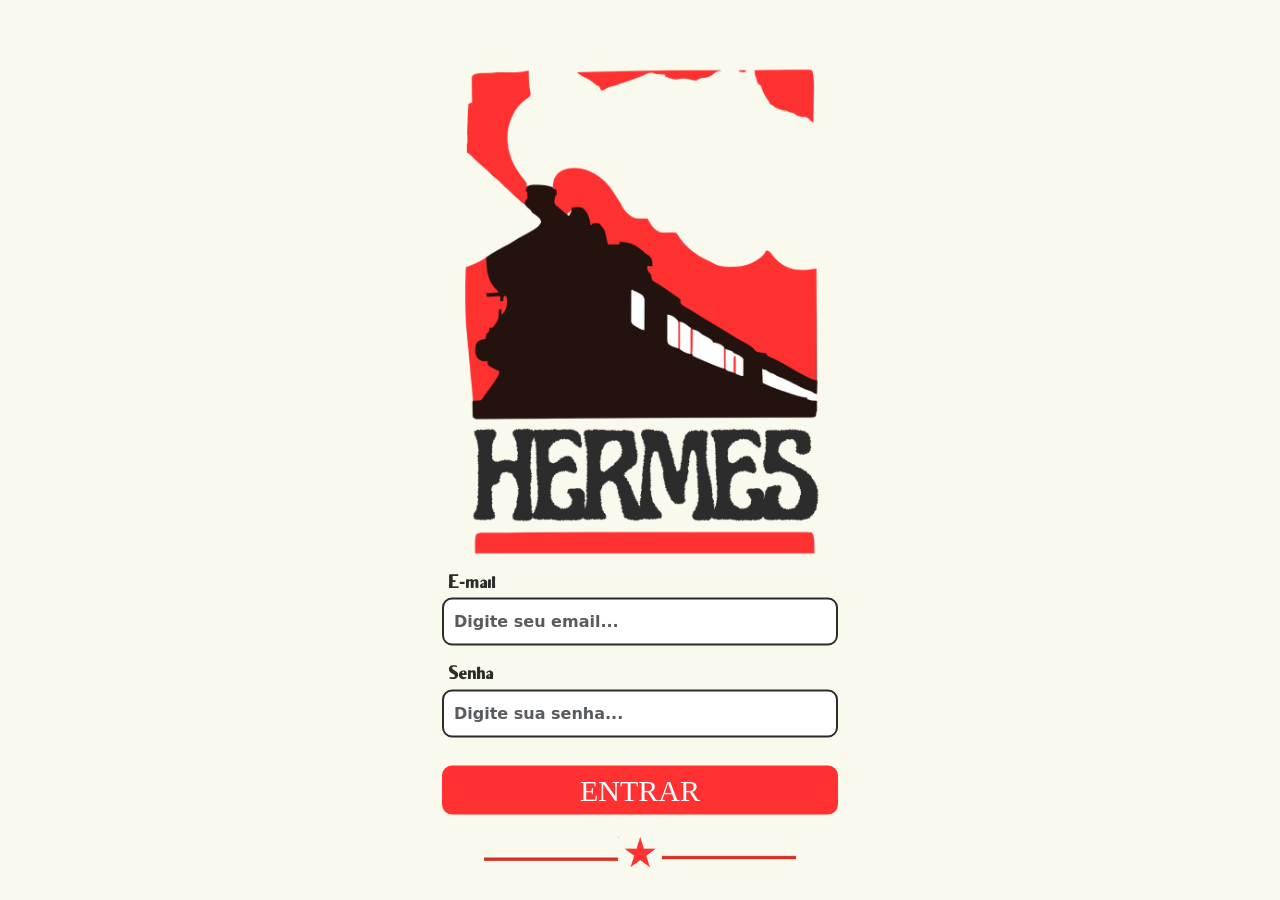
<file: index.html>
<html lang="en">

<head>
    <meta charset="UTF-8">
    <meta name="viewport" content="width=device-width, initial-scale=1.0">
    <link href="https://cdn.jsdelivr.net/npm/bootstrap@5.3.8/dist/css/bootstrap.min.css" rel="stylesheet"
        integrity="sha384-sRIl4kxILFvY47J16cr9ZwB07vP4J8+LH7qKQnuqkuIAvNWLzeN8tE5YBujZqJLB" crossorigin="anonymous">
    <link rel="stylesheet" href="style.css">
    <title>Ferrorama SA</title>
</head>

<body>

    <header></header>

    <main>
        <section id="section-login" class="d-block container">
            <div>
                <div class="d-flex justify-content-center">
                    <img id="img-login-screen" class="img-fluid" src="assets/images/icon-image-login-screen.png" alt="">
                </div>
                <div id="div-login-screen" class="container-xxl">
                    <form id="form-login" action="">
                        <div>
                            <label class="d-block label-login" for="">E-mail</label>
                            <input class="form-control input-login" type="text" id="email" placeholder="Digite seu email..." autocomplete="email">
                        </div>
                        <div class="div-inputs">
                            <label class="d-block label-login" for="">Senha</label>
                            <input class="form-control input-login" type="password" id="senha" placeholder="Digite sua senha..." autocomplete="off">
                        </div>
                        <div class="d-grid gap-2">
                            <button class="d-block btn btn-primary submit-button" type="submit">ENTRAR</button>
                        </div>

                        <div id="mensagem"></div>
                    </form>
                    
                </div>
            </div>


        </section>
    </main>

    <footer class="d-flex justify-content-center footer">
        <img class="img-fluid" id="img-footer-login-screen" src="assets/images/footer-image-login-screen.png" alt="">
    </footer>

</body>
<script src="https://cdn.jsdelivr.net/npm/bootstrap@5.3.8/dist/js/bootstrap.bundle.min.js"
    integrity="sha384-FKyoEForCGlyvwx9Hj09JcYn3nv7wiPVlz7YYwJrWVcXK/BmnVDxM+D2scQbITxI"
    crossorigin="anonymous"></script>
<script src="scripts/script.js"></script>

</html>
</file>
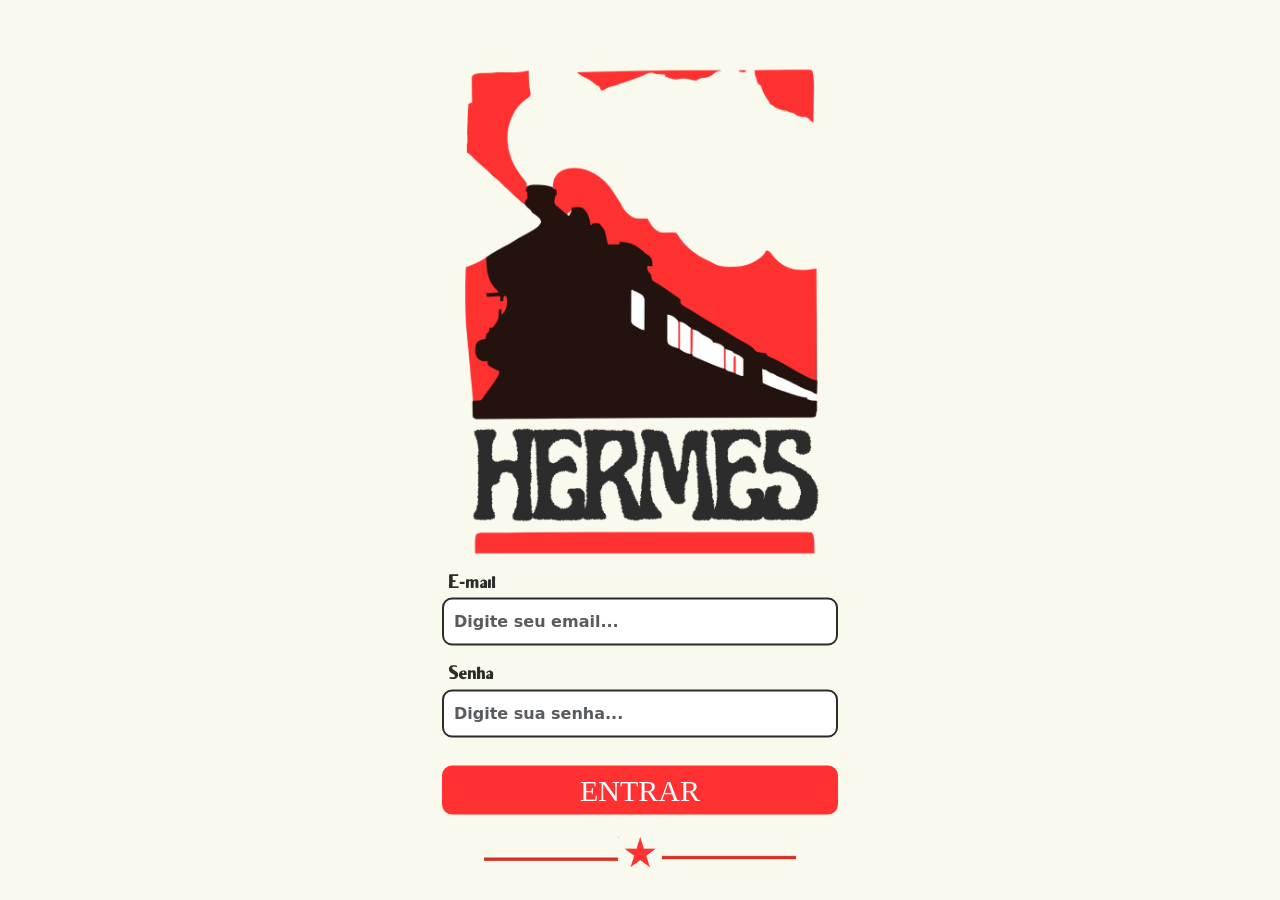
<file: home.html>
<!DOCTYPE html>
<html lang="en">

<head>
    <meta charset="UTF-8">
    <meta name="viewport" content="width=device-width, initial-scale=1.0">
    <link href="https://cdn.jsdelivr.net/npm/bootstrap@5.3.8/dist/css/bootstrap.min.css" rel="stylesheet"
        integrity="sha384-sRIl4kxILFvY47J16cr9ZwB07vP4J8+LH7qKQnuqkuIAvNWLzeN8tE5YBujZqJLB" crossorigin="anonymous">
        <link rel="stylesheet" href="https://cdnjs.cloudflare.com/ajax/libs/font-awesome/6.0.0/css/all.min.css">
        <link rel="stylesheet" href="style.css">
        <link rel="icon" href="assets/images/icon.png">

    <title>Home</title>
</head>

<body>


<!--==================================================Sidebar=====================================================//-->
    <div class="sidebar-overlay" id="overlay" onclick="toggleSidebar()"></div>
    <button class="hamburger" onclick="toggleSidebar()">
        <i class="fa-solid fa-bars"></i>
    </button>

    <div class="sidebar container">
        <div id="logocontainer">
            <img src="assets/images/logo-quadrada.png " alt="logo">
        </div>

        <a href="#" class="active" id="linkDashboard">
            <i class="fa-solid fa-house" style="color: #fff;"></i> Dashboard
        </a>

        <a href="sensores.html" id="linkSensores">
            <i class="fa-solid fa-satellite-dish" style="color: #fff;"></i> Sensores
        </a>

        <a href="monitoramento.html" id="linkMonitoramento">
            <i class="fa-solid fa-chart-line" style="color: #fff;"></i> Monitoramento
        </a>

        <a href="usuarios.html" id="linkUsuarios">
            <i class="fa-solid fa-users" style="color: rgb(255, 255, 255);"></i></i> Usuários
        </a>

        <a href="#" class="logout" id="linkSair">SAIR</a>
    </div>
<!--==================================================Sidebar=====================================================//-->
    <div class="content ">

        <h3 id="saudacao">Bem-vindo, (nome admin).</h3>
        <p>Gerencie tudo por aqui</p>

    
<div class="container-fluid">

 <div class="row g-4 mb-4">

            <div class="col-12 col-md-6 col-xl-4">
                <div class="card dashboard-card p-4 h-100">
                    <div class="d-flex align-items-center gap-3">
                        <img src="assets/images/icon-sensores.png"
                            alt="icone sensores"
                            class="imagem-analise">
                        <div>
                            <p class="h5 mb-1">
                                Sensores ativos
                            </p>

                            <p class="lead mb-0">
                                ?? sensores online
                            </p>

                        </div>
                    </div>
                </div>
            </div>


            <div class="col-12 col-md-6 col-xl-4">
                <div class="card dashboard-card p-4 h-100">
                    <div class="d-flex align-items-center gap-3">

                        <img src="assets/images/icon-velocidade.png"
                            alt="imagem velocimetro"
                            class="imagem-analise">
                        <div>
                            <p class="h5 mb-1">
                                Velocidade atual
                            </p>

                            <p class="lead mb-0">
                                ?? km/h
                            </p>
                        </div>
                    </div>
                </div>
            </div>

            <div class="col-12 col-md-6 col-xl-4">
                <div class="card dashboard-card p-4 h-100">
                    <div class="d-flex align-items-center gap-3">
                        <img src="assets/images/icon-status.png"
                            alt="imagem status"
                            class="imagem-analise">
                        <div>

                            <p class="h5 mb-1">
                                Status atual
                            </p>

                            <p class="lead mb-0">
                                ??
                            </p>

                        </div>
                    </div>
                </div>
            </div>
        </div>

        <div class="row g-4 dashboard-bottom">
            <div class="col-12 col-xl-8">
                <div class="card dashboard-card p-4 h-100">
                    <div class="d-flex justify-content-between align-items-center mb-4">
                        <h4>
                            Monitoramento Geral
                        </h4>
                        <i class="fa-solid fa-chart-line fa-xl"></i>
                    </div>
                    <div class="monitoramento-area">
                        <div class="text-center">
                            <i class="fa-solid fa-train fa-3x mb-3"></i>

                            <h5>
                                aaaaaaaaaaaaaaaaaaaaaaaaaaaa
                            </h5>

                            <p>
                                aaaaaaaaaaaaaaaaaaaaaaaaaaaaaaaaaaaaaaa
                            </p>

                        </div>
                    </div>
                </div>
            </div>

    
            <div class="col-12 col-xl-4">
                <div class="d-flex flex-column gap-4 h-100">
                    <div class="card dashboard-card p-4 flex-fill">
                        <div class="d-flex justify-content-between align-items-center mb-3">
                            <h5>
                                Status do Sistema
                            </h5>
                            <i class="fa-solid fa-circle-check"></i>
                        </div>
                        <div class="status-area">
                            <h2>
                                ??????
                            </h2>
                            <p>
                                Aaaaaaaaaaaaaaaaaaaaaaaaaaaaaaaaaaaa
                            </p>

                        </div>

                    </div>
                    <div class="card dashboard-card p-4 flex-fill">
                        <div class="d-flex justify-content-between align-items-center mb-3">

                            <h5>
                                Alertas
                            </h5>

                            <i class="fa-solid fa-triangle-exclamation"></i>

                        </div>
                        <div class="alerta-area">
                            <h2>
                                0
                            </h2>

                            
                        </div>
                    </div>
                </div>
            </div>
        </div>


    </div>
    <script src="https://cdn.jsdelivr.net/npm/bootstrap@5.3.8/dist/js/bootstrap.bundle.min.js"
        integrity="sha384-FKyoEForCGlyvwx9Hj09JcYn3nv7wiPVlz7YYwJrWVcXK/BmnVDxM+D2scQbITxI"
        crossorigin="anonymous"></script>
    <script src="scripts/script.js"></script>
</body>



</html>
</file>
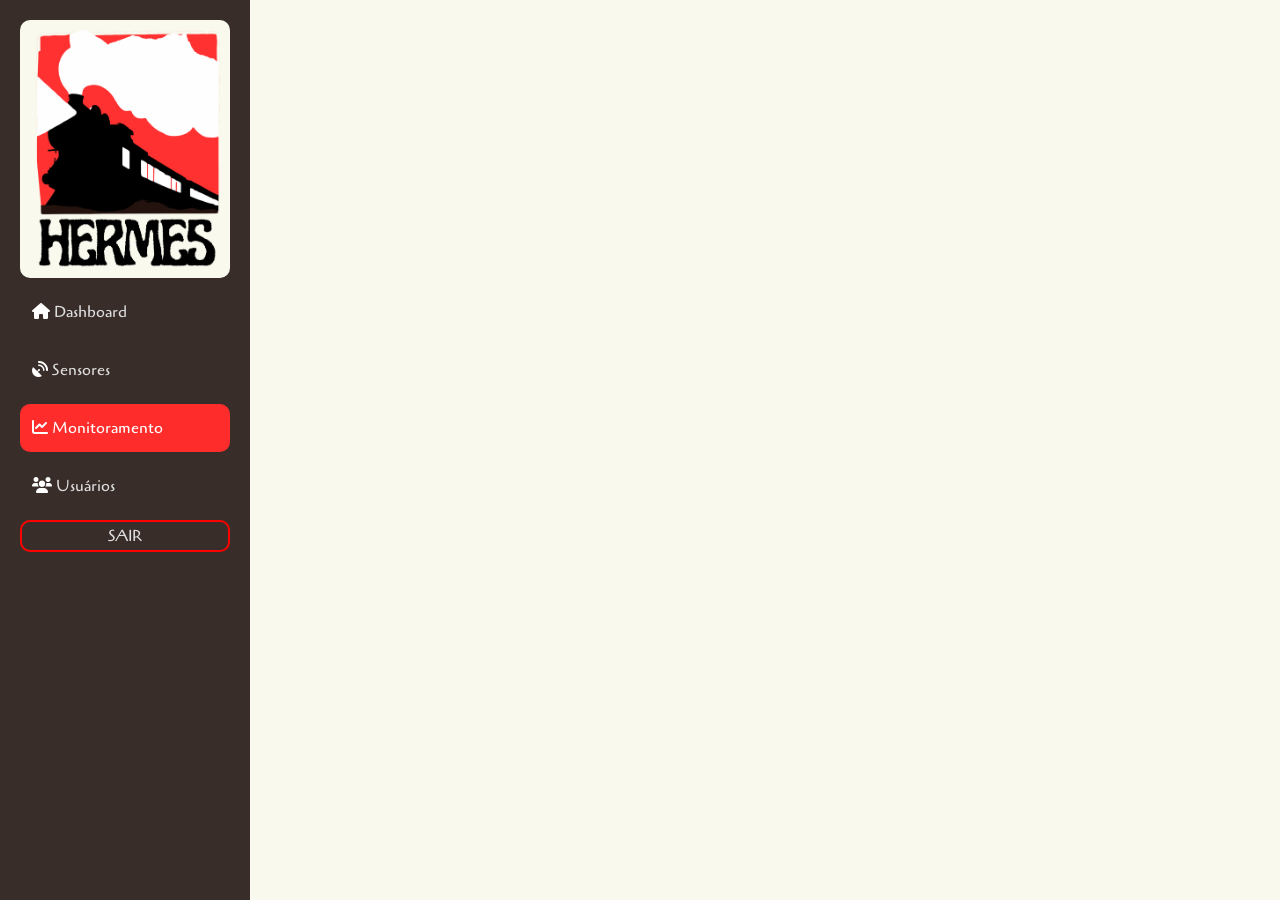
<file: monitoramento.html>
<!DOCTYPE html>
<html lang="en">

<head>
    <meta charset="UTF-8">
    <meta name="viewport" content="width=device-width, initial-scale=1.0">
    <link href="https://cdn.jsdelivr.net/npm/bootstrap@5.3.8/dist/css/bootstrap.min.css" rel="stylesheet"
        integrity="sha384-sRIl4kxILFvY47J16cr9ZwB07vP4J8+LH7qKQnuqkuIAvNWLzeN8tE5YBujZqJLB" crossorigin="anonymous">
        <link rel="stylesheet" href="https://cdnjs.cloudflare.com/ajax/libs/font-awesome/6.0.0/css/all.min.css">
        <link rel="stylesheet" href="style.css">
        <link rel="icon" href="assets/images/icon.png">

    <title>Monitoramento</title>
</head>

<body>


<!--==================================================Sidebar=====================================================//-->
    <div class="sidebar-overlay" id="overlay" onclick="toggleSidebar()"></div>
    <button class="hamburger" onclick="toggleSidebar()">
        <i class="fa-solid fa-bars"></i>
    </button>

    <div class="sidebar container">
        <div id="logocontainer">
            <img src="assets/images/logo-quadrada.png " alt="logo">
        </div>

        <a href="home.html"  id="linkDashboard">
            <i class="fa-solid fa-house" style="color: #fff;"></i> Dashboard
        </a>

        <a href="sensores.html" id="linkSensores">
            <i class="fa-solid fa-satellite-dish" style="color: #fff;"></i> Sensores
        </a>

       
        <a href="#" id="linkMonitoramento" class="active">
            <i class="fa-solid fa-chart-line" style="color: #fff;"></i> Monitoramento
        </a>

        <a href="usuarios.html" id="linkUsuarios">
            <i class="fa-solid fa-users" style="color: rgb(255, 255, 255);"></i></i> Usuários
        </a>

        <a href="#" class="logout" id="linkSair">SAIR</a>
    </div>
<!--==================================================Sidebar=====================================================//-->
    <div class="container content">
</file>
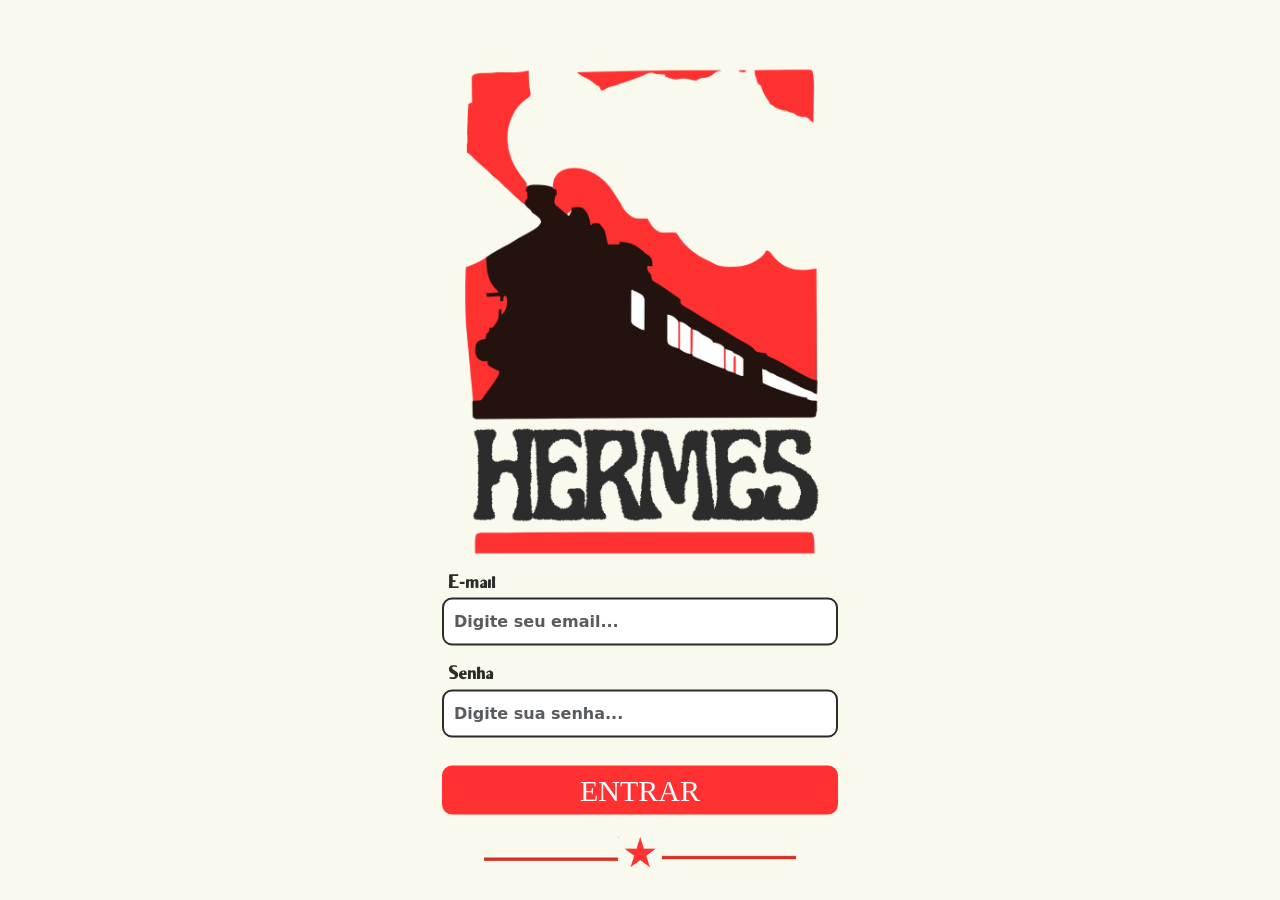
<file: sensores.html>
<!DOCTYPE html>
<html lang="en">

<head>
  <meta charset="UTF-8">
  <meta name="viewport" content="width=device-width, initial-scale=1.0">
  <link href="https://cdn.jsdelivr.net/npm/bootstrap@5.3.8/dist/css/bootstrap.min.css" rel="stylesheet"
    integrity="sha384-sRIl4kxILFvY47J16cr9ZwB07vP4J8+LH7qKQnuqkuIAvNWLzeN8tE5YBujZqJLB" crossorigin="anonymous">
  <link rel="stylesheet" href="https://cdnjs.cloudflare.com/ajax/libs/font-awesome/6.0.0/css/all.min.css">
  <link rel="stylesheet" href="style.css">
  <link rel="icon" href="assets/images/icon.png">

  <title>Sensores</title>


</head>

<body>

  <main>

    <!--==================================================Sidebar=====================================================//-->
    <div class="sidebar-overlay" id="overlay" onclick="toggleSidebar()"></div>
    <button class="hamburger" onclick="toggleSidebar()" >
      <i class="fa-solid fa-bars"></i>
    </button>

    <div class="sidebar container">
      <div id="logocontainer">
        <img src="assets/images/logo-quadrada.png " alt="logo">
      </div>

      <a href="home.html" id="linkDashboard">
        <i class="fa-solid fa-house" style="color: #fff;"></i> Dashboard
      </a>

      <a href="#" class="active" id="linkSensores">
        <i class="fa-solid fa-satellite-dish" style="color: #fff;"></i> Sensores
      </a>

      <a href="monitoramento.html" id="linkMonitoramento">
        <i class="fa-solid fa-chart-line" style="color: #fff;"></i> Monitoramento
      </a>

      <a href="usuarios.html" id="linkUsuarios">
        <i class="fa-solid fa-users" style="color: rgb(255, 255, 255);"></i></i> Usuários
      </a>

      <a href="#" class="logout" id="linkSair">SAIR</a>
    </div>
    <!--==================================================Sidebar=====================================================//-->

    <div class="content">

      <div class="card div-top-sensors">

        <div class="d-flex align-items-center">
          <i class="fa-solid fa-circle-plus fa-2x" style="color: rgb(255, 49, 49);"></i>
          <p class="text-cadastrar-novo-sensor h4">CADASTRAR NOVO SENSOR</p>
        </div>

        <div id="div-forms-sensors">
          <form action="" id="formSensor">
            <div id="div-form-cadastrarsensor" class="d-flex">
              <div class="div-inputs-label-sensors">
                <label class="d-block label-form-sensors" for="">NOME DO SENSOR</label>
                <input class="form-control input-form-sensors" type="text" placeholder="EX: Sensor KL-I32"
                  id="nomeSensor" required>
              </div>
              <div class="div-inputs-label-sensors">
                <label class="d-block label-form-sensors" for="">LOCALIZAÇÃO</label>
                <input class="form-control input-form-sensors" type="text" placeholder="EX: Km 67" id="localSensor"
                  required>
              </div>
              <div class="div-inputs-label-sensors">
                <label class=" label-form-sensors" for="">TIPO DE DADO</label>
                <select class="form-select input-form-sensors-select" aria-label="Default select example" id="tipoSensor">
                  <option selected disabled value="">Selecione o tipo</option>
                  <option value="Velocidade">Velocidade</option>
                  <option value="Temperatura">Temperatura</option>
                  <option value="Energia">Energia</option>
                </select>
              </div>
              <div id="div-button-sensors">
                <button class="d-block btn btn-primary button-form-sensors" type="submit">Cadastrar</button>
              </div>
            </div>
          </form>
        </div>

      </div>

    </div>

    

    <!---------Tela de deletar Sensor--------->
    <div class="container" id="delete-sensor-part">
      <div class="d-flex">
        <div id="div-img-delete-sensors">
          <img id="img-delete-sensors" src="assets/images/Lixo.png" alt="">
        </div>
        <div id="div-context-delete-sensor">
          <h4 id="text-delete-sensor" >Deseja Excluir o sensor?</h4>
          <div class="d-flex">
            <button class="button-delete-sensor" onclick="excluirLinha()">Sim</button>
            <button class="button-delete-sensor" onclick="tirarTela()">Não</button>
          </div>
        </div>
      </div>
    </div>


    <div class="content" id="nenhumSensor">
     <div class="card div-top-sensors d-flex  align-items-center justify-content-center " >
        <i class="fa-solid fa-tower-broadcast fa-5x m-4 text-danger opacity-50"></i>
        <h4 class="text-secondary">
          Nenhum sensor cadastrado ainda.
        </h4>
        <p class="text-secondary mb-4">Cadastre um novo sensor para começar.</p>
      </div>
      </div>

  </main>

  <script src="https://cdn.jsdelivr.net/npm/bootstrap@5.3.8/dist/js/bootstrap.bundle.min.js"
    integrity="sha384-FKyoEForCGlyvwx9Hj09JcYn3nv7wiPVlz7YYwJrWVcXK/BmnVDxM+D2scQbITxI"
    crossorigin="anonymous"></script>
  <script src="scripts/script.js"></script>
</body>

</html>
</file>
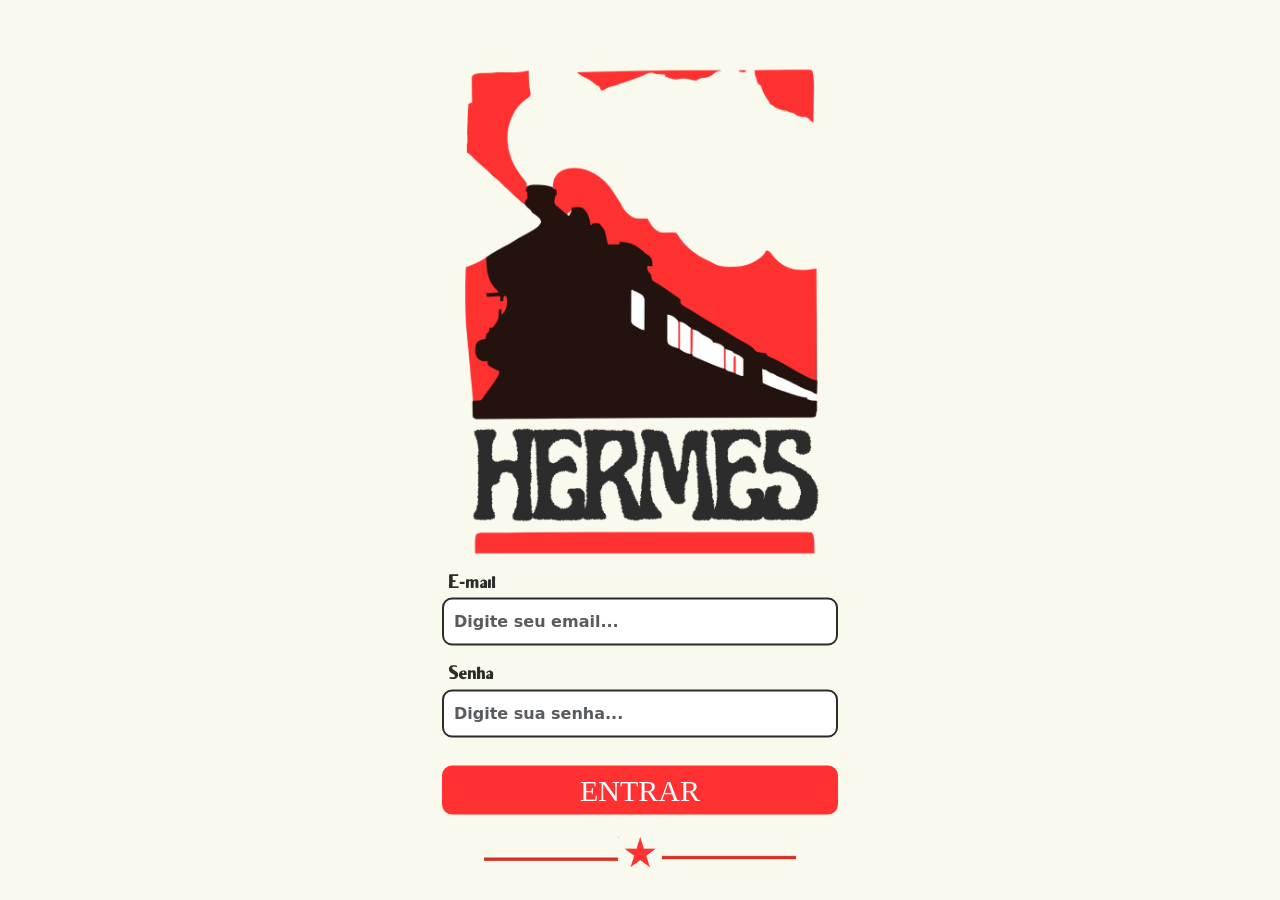
<file: usuarios.html>
<!DOCTYPE html>
<html lang="en">

<head>
    <meta charset="UTF-8">
    <meta name="viewport" content="width=device-width, initial-scale=1.0">
    <link href="https://cdn.jsdelivr.net/npm/bootstrap@5.3.8/dist/css/bootstrap.min.css" rel="stylesheet"
        integrity="sha384-sRIl4kxILFvY47J16cr9ZwB07vP4J8+LH7qKQnuqkuIAvNWLzeN8tE5YBujZqJLB" crossorigin="anonymous">
        <link rel="stylesheet" href="https://cdnjs.cloudflare.com/ajax/libs/font-awesome/6.0.0/css/all.min.css">
        <link rel="stylesheet" href="style.css">
        <link rel="icon" href="assets/images/icon.png">

    <title>Usuários</title>
</head>
<body>

    <main>

    <!--==================================================Sidebar=====================================================//-->
    <div class="sidebar-overlay" id="overlay" onclick="toggleSidebar()"></div>
    <button class="hamburger" onclick="toggleSidebar()" >
      <i class="fa-solid fa-bars"></i>
    </button>

    <div class="sidebar container">
      <div id="logocontainer">
        <img src="assets/images/logo-quadrada.png " alt="logo">
      </div>

      <a href="home.html" id="linkDashboard">
        <i class="fa-solid fa-house" style="color: #fff;"></i> Dashboard
      </a>

      <a href="sensores.html"  id="linkSensores">
        <i class="fa-solid fa-satellite-dish" style="color: #fff;"></i> Sensores
      </a>

      <a href="monitoramento.html" id="linkMonitoramento">
        <i class="fa-solid fa-chart-line" style="color: #fff;"></i> Monitoramento
      </a>

      <a href="#" class="active" id="linkUsuarios">
        <i class="fa-solid fa-users" style="color: rgb(255, 255, 255);"></i></i> Usuários
      </a>

      <a href="#" class="logout" id="linkSair">SAIR</a>
    </div>
    <!--==================================================Sidebar=====================================================//-->

    <div class="content">

      <div class="card div-top-sensors">

        <div class="d-flex align-items-center">
          <i class="fa-solid fa-circle-plus fa-2x" style="color: rgb(255, 49, 49);"></i>
          <p class="text-cadastrar-novo-sensor h4">ADICIONAR NOVO USUÁRIO</p>
        </div>

        <div id="div-forms-sensors">
          <form action="" id="formUsuarios">
            <div id="div-form-cadastrarsensor" class="d-flex">
              <div class="div-inputs-label-sensors">
                <label class="d-block label-form-sensors" for="">NOME COMPLETO</label>
                <input class="form-control input-form-sensors" type="text" placeholder="EX: Carlos"
                  id="nomeUsuario" required>
              </div>
              <div class="div-inputs-label-sensors">
                <label class="d-block label-form-sensors" for="">EMAIL</label>
                <input class="form-control input-form-sensors" type="text" placeholder="EX: Carlos@gmail.com" id="emailUsuario"
                  required>
              </div>
              <div class="div-inputs-label-sensors">
                <label class="d-block label-form-sensors" for="">FUNÇÃO / CARGO</label>
                <input class="form-control input-form-sensors" type="text" placeholder="EX: Marceneiro" id="cargoUsuario"
                  required>
              </div>
              <div class="div-inputs-label-sensors">
                <label class="d-block label-form-sensors" for="">SENHA</label>
                <input class="form-control input-form-sensors" type="password" placeholder="EX: 1234" id="senhaUsuario"
                  required>
              </div>
              <div id="div-button-sensors">
                <button class="d-block btn btn-primary button-form-sensors" type="submit">Cadastrar</button>
              </div>
            </div>
          </form>
        </div>

      </div>

    </div>

    

    <!---------Tela de deletar Sensor--------->
    <div class="content">
    <div class="container div-top-sensors" id="delete-sensor-part">
      <div class="d-flex">
        <div id="div-img-delete-sensors">
          <img id="img-delete-sensors" src="assets/images/Lixo.png" alt="">
        </div>
        <div id="div-context-delete-sensor">
          <h4 id="text-delete-sensor" >Deseja Excluir o sensor?</h4>
          <div class="d-flex">
            <button class="button-delete-sensor" onclick="excluirLinha()">Sim</button>
            <button class="button-delete-sensor" onclick="tirarTela()">Não</button>
          </div>
        </div>
      </div>
    </div>
    </div>


    <div class="content" id="nenhumUsuario">
     <div class="card div-top-sensors d-flex  align-items-center justify-content-center " >
        <i class="fa-solid fa-users-slash fa-5x m-4 text-danger opacity-50"></i>
        <h4 class="text-secondary">
          Nenhum usuário cadastrado ainda.
        </h4>
        <p class="text-secondary mb-4">Cadastre um novo usuário para começar.</p>
      </div>
      </div>

  </main>

    <script src="https://cdn.jsdelivr.net/npm/bootstrap@5.3.8/dist/js/bootstrap.bundle.min.js"
        integrity="sha384-FKyoEForCGlyvwx9Hj09JcYn3nv7wiPVlz7YYwJrWVcXK/BmnVDxM+D2scQbITxI"
        crossorigin="anonymous"></script>
    <script src="scripts/script.js"></script>
</body>
</html>
</file>
<file: style.css>
:root {
  --cor-fundo: #f9f9ee;
  --submit-button-color: #ff3131;
  --label-login-color: #2c2c2c;
  --cor-home: #392d29;
}


body {
  background-color: var(--cor-fundo) !important;
  align-items: center;
  display: block;
}

#home {
  background-color: var(--cor-home) !important;
}


/*----------------------login screen------------------------*/

#section-login {
  position: absolute;
  left: 50%;
  top: 50%;
  transform: translate(-50%, -50%);
}

#div-login-screen {
  max-width: 420px !important;
}

.div-flex-collum {
  display: flex;
  flex-direction: column;
  justify-content: center;
}

#img-login-screen {
  max-height: 500px !important;
  caret-color: transparent;
}

.div-inputs {
  margin-top: 15px;
  margin-bottom: 10px !important;
}

.label-login {
  font-family: 'brixton', sans-serif;
  margin-left: 6px;
  color: var(--label-login-color) !important;
  font-size: 19px !important;
  font-weight: 670;
}

.input-login {
  padding: 10px;
  border-radius: 10px;
  border: 2px solid var(--label-login-color) !important;
  color: #2c2c2c;
  font-weight: 580;
}

.submit-button {
  font-family: 'Gatwick', 'sans-serif';
  background-color: var(--submit-button-color) !important;
  padding: 2px;
  font-size: 30px;
  margin-top: 18px !important;
  border-radius: 10px !important;
  border: 0px;
}


#img-footer-login-screen {
  max-height: 45px;
  position: absolute;
  left: 50%;
  top: 95%;
  transform: translate(-50%, -50%);
}

.footer {
  margin: 10px;
}


#mensagem {
  margin: 0;
  padding: 0;
  visibility: hidden;
  height: 0;
}

#erro {
  margin: 0;
  padding: 0;
  visibility: visible;
}

/*--------------------------------------------------------------*/

/*------------------------------sensores--------------------------------*/


.div-top-sensors {

  border-radius: 10px;
  margin-top: 10px;
  padding: 10px;
}

.img-sensor-icon {
  max-height: 45px !important;
}

.text-cadastrar-novo-sensor {
  color: var(--submit-button-color);
  margin: 0px;
  padding: 0px;
  margin-bottom: 3px;
  margin-left: 10px;
}

.label-form-sensors {
  white-space: nowrap;
}

.input-form-sensors {
  padding: 10px;
  border-radius: 10px;
  background-color: white;
}

.input-form-sensors-select{
  padding: 10px 40px !important;
  padding-left: 9px !important;
  border-radius: 10px !important;
  background-color: white !important;
  color: #2c2c2c;
}

.button-form-sensors {
  background-color: var(--submit-button-color);
  font-size: 30px;
  padding: 10px 55px;
}

#div-forms-sensors {
  margin: 27px;
  margin-top: 40px;
  margin-bottom: 30px;
}

#div-form-cadastrarsensor {
  justify-content: space-between !important;
}

.div-inputs-label-sensors {
  margin: 0px 10px;
}

#div-button-sensors {
  display: flex;
  flex-direction: column;
  justify-content: flex-end;
}

@media (max-width: 1292px) {

  .div-top-sensors {
    margin-top: 10px;
    padding: 10px;
  }

  #div-forms-sensors {
    margin: 7px;
    margin-top: 40px;
    margin-bottom: 20px;
  }

  .input-form-sensors {
    padding: 10px 0px;
    border-radius: 10px;
  }

  #div-form-cadastrarsensor {
    flex-direction: column !important;
    gap: 15px;
  }

}


#delete-sensor-part {
  font-family: 'Cagliostro' , sans-serif;
  display: none;
  position: fixed;
  top: 50%;
  left: 50%;
  transform: translate(-40%, -50%);
  z-index: 100;
  padding: 30px;
  border-radius: 10px;
  justify-content: center;
  margin: 0px 36px;
  max-width: 600px;
}


#img-delete-sensors{
  width: 160px;
  height:160px;
}

@media (max-width: 1292px) {
  #delete-sensor-part {
  display: none;
  position: fixed;
  top: 50%;
  left: 50%;
  transform: translate(-40%, -50%);
  z-index: 100;
  padding: 20px 0px;
  border-radius: 10px;

}

#img-delete-sensors{
  width: 140px;
  height:140px;
}
#text-delete-sensor{
  margin: 0px;
  padding: 0px;
  margin-bottom: 3px;
  margin-left: 0px !important;
  font-size: 30px;
  margin-left: 14px !important;
}
}

@media (max-width: 766px) {
  #delete-sensor-part {
  display: none;
  position: fixed;
  margin: 0px;
  top: 50%;
  left: 50%;
  transform: translate(-50%, -50%);
  z-index: 100;
  padding: 20px 0px;
  border-radius: 10px;

  max-width: 440px;
}

#img-delete-sensors{
  width: 90px;
  height:90px;
  margin-top: 5px;
  align-items: center;
}

#text-delete-sensor{
  margin: 0px;
  padding: 0px;
  margin-bottom: 3px;
  margin-left: 0px !important;
  font-size: 30px;
  margin-left: 18px !important;
}
}


#div-context-delete-sensor{
  display: flex;
  flex-direction: column;
}

#text-delete-sensor{
  color: var(--submit-button-color);
  margin: 0px;
  padding: 0px;
  margin-bottom: 3px;
  margin-left: 10px;
  font-size: 30px;
  margin-left: 20px;
}




/*-------------------*/

/* parte do davip */

.icone-olho {
  height: 50px;
  width: 70px;
}

.icone-lixo {
  height: 50px;
  width: 50px;
}

.botao-imagem {
  background: none;
  border: none;
  padding: 0;
  cursor: pointer;
  outline: inherit;
}

.div-tabela-sensors{

  margin-top: 10px;
  padding: 10px;
}

#tabelaSensores {
  margin-top: 20px;
}

.table-bordered th,
.table-bordered td {
  border-width: 2px !important; 
}

/*--------------------------------------------------------------*/

@font-face {
  font-family: 'brixton';
  src: url('assets/fonts/brixton-sans-rg.ttf') format('truetype')
}

@font-face {
  font-family: 'Cagliostro';
  src: url('assets/fonts/Cagliostro-Regular.ttf') format('truetype')
}

@font-face {
  font-family: 'Sawarabi';
  src: url('assets/fonts/SawarabiMincho-Regular.ttf') format('truetype')
}

@font-face {
  font-family: 'Gatwick';
  src: url('assets/fonts/._Gatwick-Regular.otf') format('opentype')
}

@font-face {
  font-family: 'Rasputin';
  src: url('assets/fonts/Rasputin.otf') format('opentype')
}



.sidebar {
  width: 250px;
  height: 100%;
  position: fixed;
  background-color: var(--cor-home);
  color: white;
  padding: 20px;
  font-family: 'Cagliostro', sans-serif;
}

.content {
  margin-left: 260px;
  padding: 10px;
  display: block;
  margin-right: 0 !important;
  font-family: 'Cagliostro', sans-serif;
}



.sidebar img {
  width: 100%;
  border-radius: 10px;

}

.sidebar a {
  display: block;
  color: #ddd;
  padding: 12px;
  border-radius: 10px;
  text-decoration: none;
  margin-bottom: 10px;
}

.sidebar a.active,
.sidebar a:hover {
  background-color: #ff2c2c;
  color: white;
}

.logout {
  display: block;
  border: 2px solid red;
  border-radius: 10px;
  padding: 2px !important;
  text-align: center;
}




#logocontainer {
  background-color: var(--cor-fundo);
  border-radius: 10px;
  padding: 10px;
  margin-bottom: 10px;
}


.hamburger {
  display: none;
  position: fixed;
  top: 15px;
  left: 15px;
  z-index: 1100;
  background-color: var(--cor-home);
  border: none;
  border-radius: 8px;
  padding: 10px 12px;
  cursor: pointer;
}

.hamburger i {
  color: white;
  font-size: 20px;

}


.sidebar-overlay {
  display: none;
  position: fixed;
  inset: 0;
  background: rgba(0, 0, 0, 0.5);
  z-index: 999;
}

.sidebar-overlay.active {
  display: block;
}

@media (max-width: 768px) {
  .hamburger {
    display: block;
  }

  .sidebar {
    transform: translateX(-100%);
    transition: transform 0.3s ease;
    z-index: 1000;
  }

  .sidebar.open {
    transform: translateX(0);
  }

  .content {
    margin-left: 0 !important;
    padding-top: 60px;
  }
}

#cadastrartext {
  margin: 0 !important;
}

.imagem-analise{
    width: 70px;
    height: 70px;
    object-fit: contain;
}

.text-cadastrar-novo-sensor {
  font-family: 'Rasputin', sans-serif;
  font-weight: bold;
}

.btn.active,
.btn:hover {
  background-color: #ff2c2c;
  color: white;
}

.btn:active {

  transform: scale(0.95); 
  background-color: rgb(0, 0, 0) !important;
}

.card-grande{
    min-height: 500px;
}

.monitoramento-area{
    height: 100%;
    min-height: 350px;

    border-radius: 15px;

    display: flex;
    align-items: center;
    justify-content: center;

    background-color: rgba(255,255,255,0.05);
}

.user-card{
    width: 100%;
}
</file>
